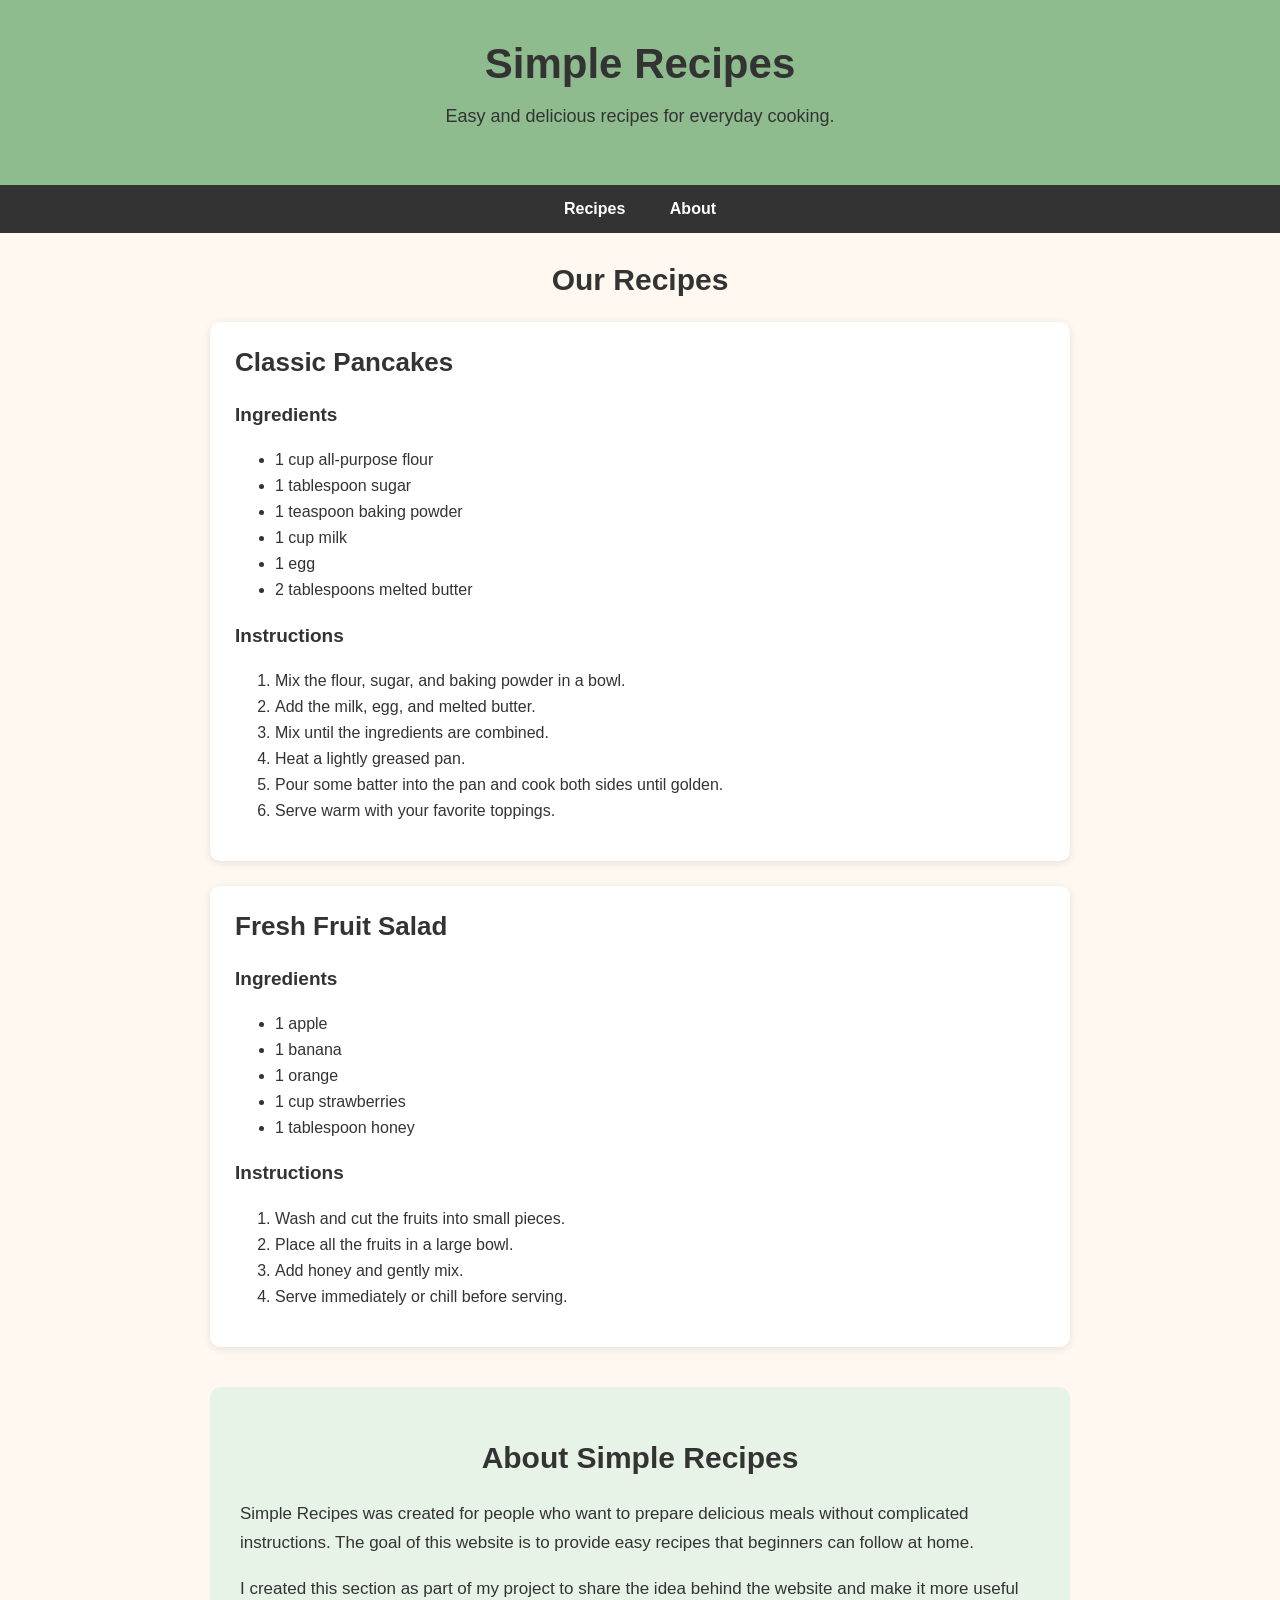
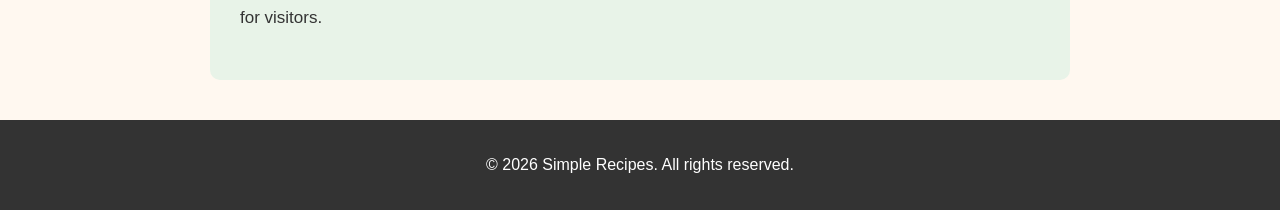
<file: index.html>
<!DOCTYPE html>
<html lang="en">
<head>
    <meta charset="UTF-8">
    <meta name="viewport" content="width=device-width, initial-scale=1.0">

    <title>Simple Recipes</title>

    <link rel="stylesheet" href="style.css">
</head>

<body>

    <header>
        <h1>Simple Recipes</h1>
        <p>Easy and delicious recipes for everyday cooking.</p>
    </header>

    <nav>
        <a href="#recipes">Recipes</a>
        <a href="#about">About</a>
    </nav>

    <main>

        <section id="recipes">
            <h2>Our Recipes</h2>

            <div class="recipe">
                <h3>Classic Pancakes</h3>

                <h4>Ingredients</h4>
                <ul>
                    <li>1 cup all-purpose flour</li>
                    <li>1 tablespoon sugar</li>
                    <li>1 teaspoon baking powder</li>
                    <li>1 cup milk</li>
                    <li>1 egg</li>
                    <li>2 tablespoons melted butter</li>
                </ul>

                <h4>Instructions</h4>
                <ol>
                    <li>Mix the flour, sugar, and baking powder in a bowl.</li>
                    <li>Add the milk, egg, and melted butter.</li>
                    <li>Mix until the ingredients are combined.</li>
                    <li>Heat a lightly greased pan.</li>
                    <li>Pour some batter into the pan and cook both sides until golden.</li>
                    <li>Serve warm with your favorite toppings.</li>
                </ol>
            </div>

            <div class="recipe">
                <h3>Fresh Fruit Salad</h3>

                <h4>Ingredients</h4>
                <ul>
                    <li>1 apple</li>
                    <li>1 banana</li>
                    <li>1 orange</li>
                    <li>1 cup strawberries</li>
                    <li>1 tablespoon honey</li>
                </ul>

                <h4>Instructions</h4>
                <ol>
                    <li>Wash and cut the fruits into small pieces.</li>
                    <li>Place all the fruits in a large bowl.</li>
                    <li>Add honey and gently mix.</li>
                    <li>Serve immediately or chill before serving.</li>
                </ol>
            </div>

        </section>

        <!-- Student-created About section -->
        <section id="about">
            <h2>About Simple Recipes</h2>

            <p>
                Simple Recipes was created for people who want to prepare
                delicious meals without complicated instructions. The goal
                of this website is to provide easy recipes that beginners
                can follow at home.
            </p>

            <p>
                I created this section as part of my project to share the
                idea behind the website and make it more useful for visitors.
            </p>
        </section>

    </main>

    <footer>
        <p>&copy; 2026 Simple Recipes. All rights reserved.</p>
    </footer>

</body>
</html>
</file>
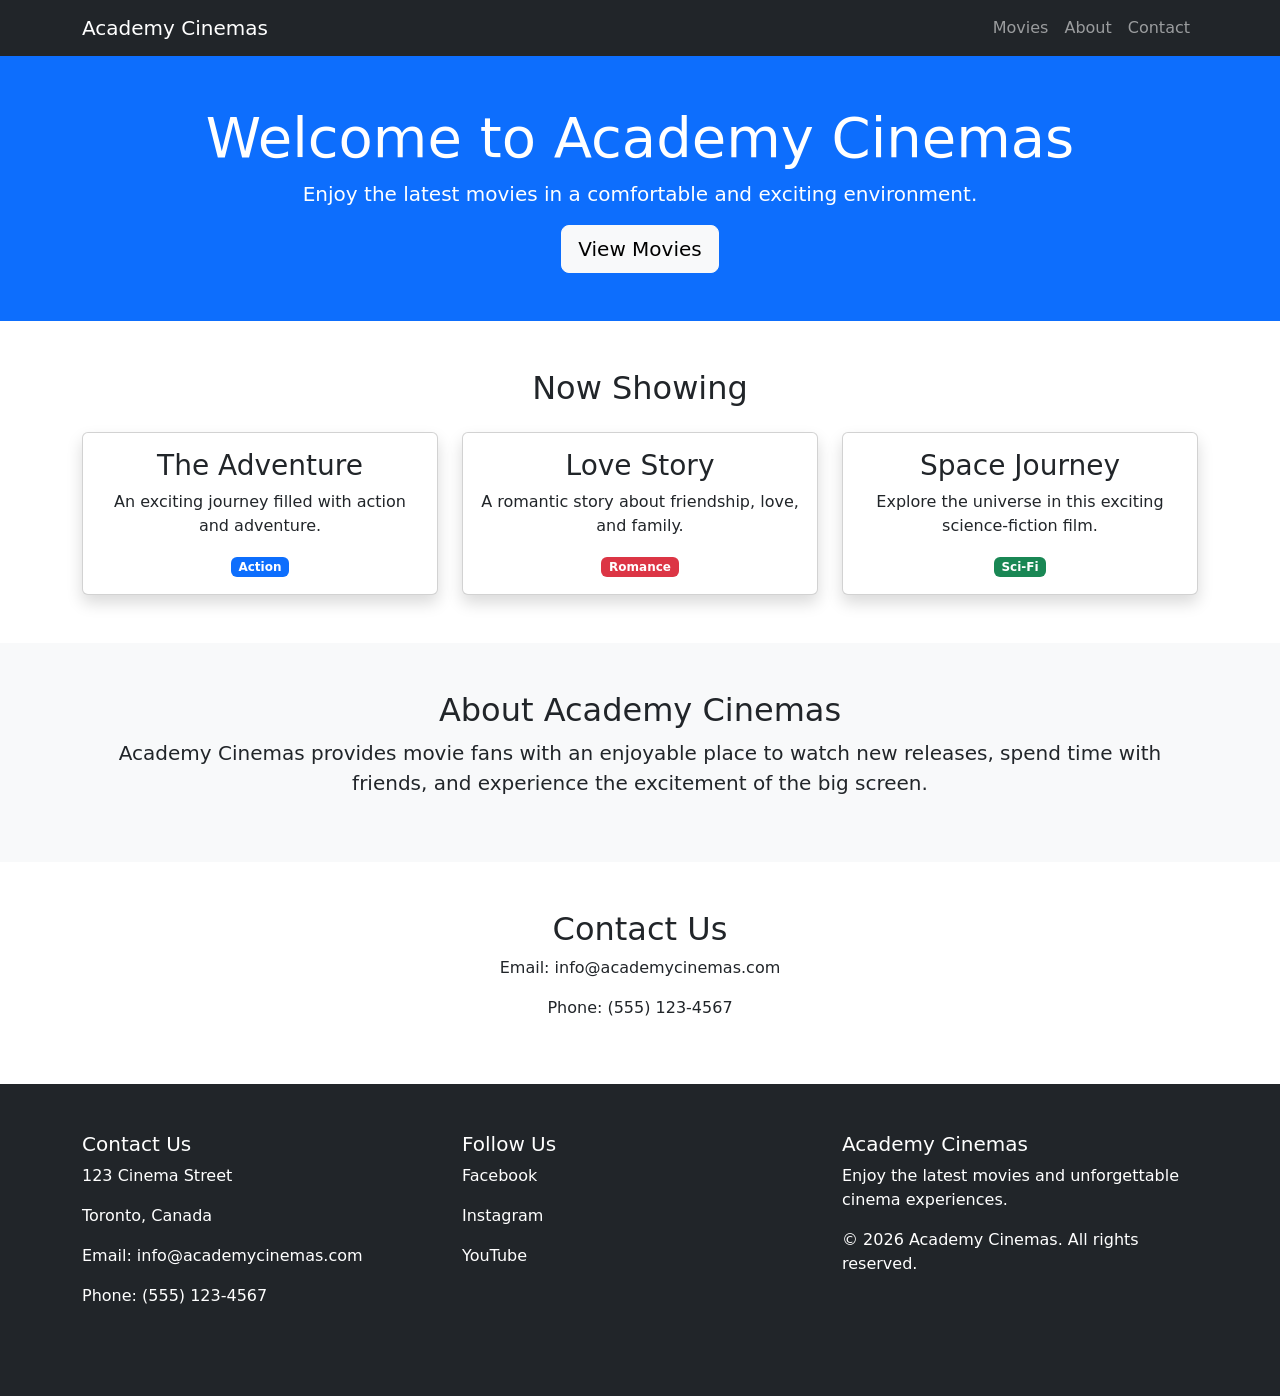
<file: Academy-Cinemas/index.html>
<!DOCTYPE html>
<html lang="en">
<head>
    <meta charset="UTF-8">
    <meta name="viewport" content="width=device-width, initial-scale=1.0">

    <title>Academy Cinemas</title>

    <!-- Bootstrap CSS -->
    <link
        href="https://cdn.jsdelivr.net/npm/bootstrap@5.2.3/dist/css/bootstrap.min.css"
        rel="stylesheet"
    >
</head>

<body>

    <!-- Navigation -->
    <nav class="navbar navbar-expand-lg navbar-dark bg-dark">
        <div class="container">
            <a class="navbar-brand" href="#">Academy Cinemas</a>

            <button
                class="navbar-toggler"
                type="button"
                data-bs-toggle="collapse"
                data-bs-target="#navbarNav"
            >
                <span class="navbar-toggler-icon"></span>
            </button>

            <div class="collapse navbar-collapse" id="navbarNav">
                <ul class="navbar-nav ms-auto">
                    <li class="nav-item">
                        <a class="nav-link" href="#movies">Movies</a>
                    </li>
                    <li class="nav-item">
                        <a class="nav-link" href="#about">About</a>
                    </li>
                    <li class="nav-item">
                        <a class="nav-link" href="#contact">Contact</a>
                    </li>
                </ul>
            </div>
        </div>
    </nav>

    <!-- Hero Section -->
    <header class="bg-primary text-white text-center py-5">
        <div class="container">
            <h1 class="display-4">Welcome to Academy Cinemas</h1>
            <p class="lead">
                Enjoy the latest movies in a comfortable and exciting environment.
            </p>
            <a href="#movies" class="btn btn-light btn-lg">View Movies</a>
        </div>
    </header>

    <!-- Movies Section -->
    <section id="movies" class="py-5">
        <div class="container">

            <h2 class="text-center mb-4">Now Showing</h2>

            <div class="row g-4">

                <div class="col-md-4">
                    <div class="card h-100 shadow">
                        <div class="card-body text-center">
                            <h3 class="card-title">The Adventure</h3>
                            <p class="card-text">
                                An exciting journey filled with action and adventure.
                            </p>
                            <span class="badge bg-primary">Action</span>
                        </div>
                    </div>
                </div>

                <div class="col-md-4">
                    <div class="card h-100 shadow">
                        <div class="card-body text-center">
                            <h3 class="card-title">Love Story</h3>
                            <p class="card-text">
                                A romantic story about friendship, love, and family.
                            </p>
                            <span class="badge bg-danger">Romance</span>
                        </div>
                    </div>
                </div>

                <div class="col-md-4">
                    <div class="card h-100 shadow">
                        <div class="card-body text-center">
                            <h3 class="card-title">Space Journey</h3>
                            <p class="card-text">
                                Explore the universe in this exciting science-fiction film.
                            </p>
                            <span class="badge bg-success">Sci-Fi</span>
                        </div>
                    </div>
                </div>

            </div>
        </div>
    </section>

    <!-- About Section -->
    <section id="about" class="bg-light py-5">
        <div class="container text-center">
            <h2>About Academy Cinemas</h2>
            <p class="lead">
                Academy Cinemas provides movie fans with an enjoyable place
                to watch new releases, spend time with friends, and experience
                the excitement of the big screen.
            </p>
        </div>
    </section>

    <!-- Contact Section -->
    <section id="contact" class="py-5">
        <div class="container text-center">
            <h2>Contact Us</h2>
            <p>Email: info@academyc​​inemas.com</p>
            <p>Phone: (555) 123-4567</p>
        </div>
    </section>

    <!-- Bootstrap Footer -->
    <footer class="bg-dark text-white py-5">

        <div class="container">

            <div class="row">

                <!-- Contact Information -->
                <div class="col-md-4 mb-4">
                    <h5>Contact Us</h5>
                    <p>123 Cinema Street</p>
                    <p>Toronto, Canada</p>
                    <p>Email: info@academyc​​inemas.com</p>
                    <p>Phone: (555) 123-4567</p>
                </div>

                <!-- Social Media -->
                <div class="col-md-4 mb-4">
                    <h5>Follow Us</h5>
                    <p>
                        <a href="#" class="text-white text-decoration-none">
                            Facebook
                        </a>
                    </p>
                    <p>
                        <a href="#" class="text-white text-decoration-none">
                            Instagram
                        </a>
                    </p>
                    <p>
                        <a href="#" class="text-white text-decoration-none">
                            YouTube
                        </a>
                    </p>
                </div>

                <!-- Copyright -->
                <div class="col-md-4 mb-4">
                    <h5>Academy Cinemas</h5>
                    <p>
                        Enjoy the latest movies and unforgettable
                        cinema experiences.
                    </p>
                    <p>&copy; 2026 Academy Cinemas. All rights reserved.</p>
                </div>

            </div>

        </div>

    </footer>

    <!-- Bootstrap JavaScript -->
    <script
        src="https://cdn.jsdelivr.net/npm/bootstrap@5.2.3/dist/js/bootstrap.bundle.min.js">
    </script>

</body>
</html>
</file>
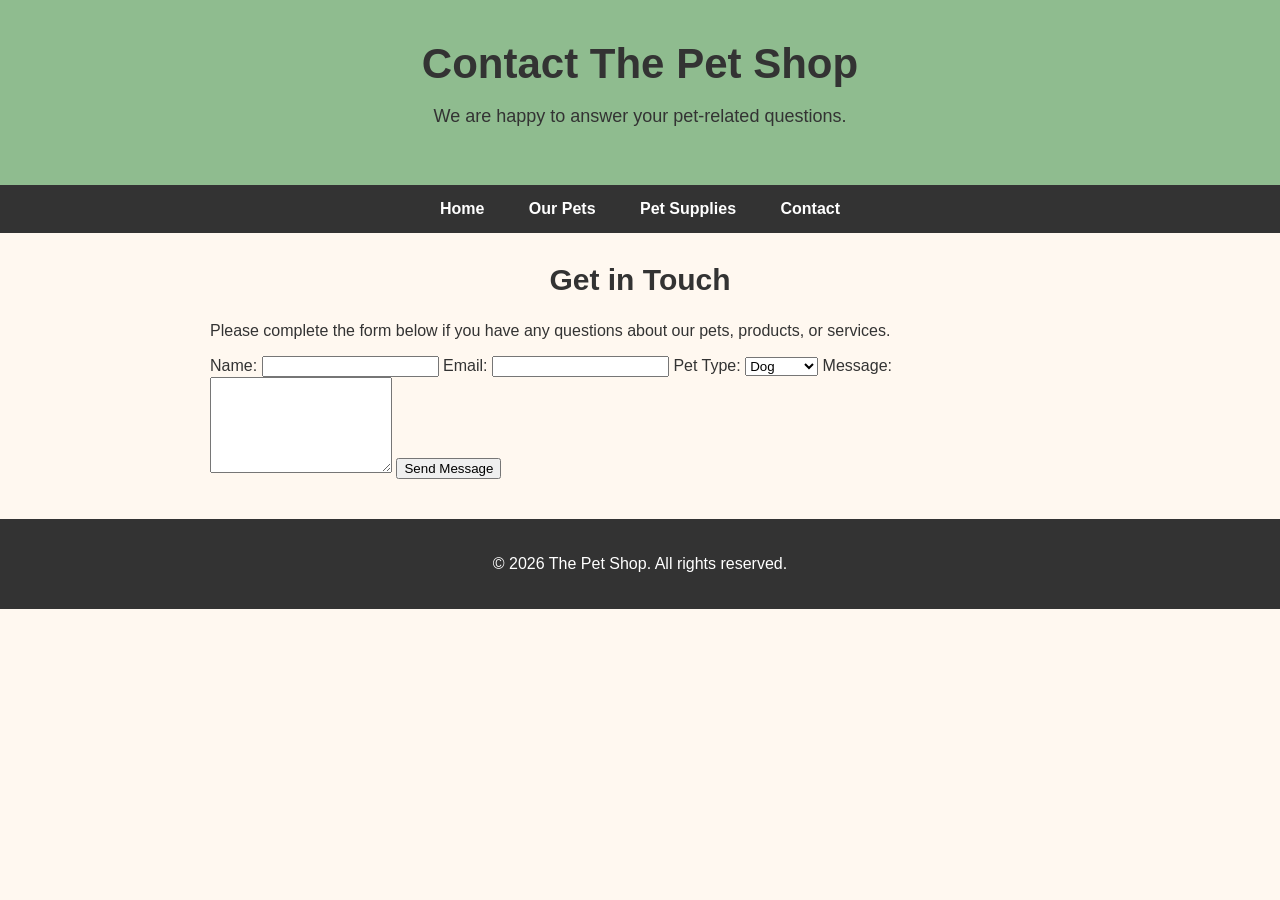
<file: contact.html>
<!DOCTYPE html>
<html lang="en">
<head>
    <meta charset="UTF-8">
    <meta name="viewport" content="width=device-width, initial-scale=1.0">

    <meta name="description" content="Contact The Pet Shop for questions, pet care information, products, and customer inquiries.">

    <title>The Pet Shop - Contact</title>

    <link rel="stylesheet" href="style.css">
</head>

<body>

    <header>
        <h1>Contact The Pet Shop</h1>
        <p>We are happy to answer your pet-related questions.</p>
    </header>

    <nav>
        <a href="index.html">Home</a>
        <a href="index.html#pets">Our Pets</a>
        <a href="index.html#supplies">Pet Supplies</a>
        <a href="contact.html">Contact</a>
    </nav>

    <main>

        <section class="contact-box">

            <h2>Get in Touch</h2>

            <p>
                Please complete the form below if you have any questions
                about our pets, products, or services.
            </p>

            <form>

                <label for="name">Name:</label>
                <input type="text" id="name" name="name">

                <label for="email">Email:</label>
                <input type="email" id="email" name="email">

                <label for="pet">Pet Type:</label>

                <select id="pet" name="pet">
                    <option value="dog">Dog</option>
                    <option value="cat">Cat</option>
                    <option value="rabbit">Rabbit</option>
                    <option value="hamster">Hamster</option>
                    <option value="other">Other</option>
                </select>

                <label for="message">Message:</label>

                <textarea id="message" name="message" rows="6"></textarea>

                <button type="submit">Send Message</button>

            </form>

        </section>

    </main>

    <footer>
        <p>&copy; 2026 The Pet Shop. All rights reserved.</p>
    </footer>

</body>
</html>
</file>
<file: style.css>
* {
    box-sizing: border-box;
}

body {
    margin: 0;
    font-family: Arial, sans-serif;
    background-color: #fff8f0;
    color: #333;
}

header {
    background-color: #8fbc8f;
    text-align: center;
    padding: 40px 20px;
}

header h1 {
    margin: 0;
    font-size: 42px;
}

header p {
    font-size: 18px;
}

nav {
    background-color: #333;
    text-align: center;
    padding: 15px;
}

nav a {
    color: white;
    text-decoration: none;
    margin: 0 20px;
    font-weight: bold;
}

nav a:hover {
    text-decoration: underline;
}

main {
    max-width: 900px;
    margin: 30px auto;
    padding: 0 20px;
}

h2 {
    text-align: center;
    font-size: 30px;
}

.recipe {
    background-color: white;
    margin: 25px 0;
    padding: 25px;
    border-radius: 10px;
    box-shadow: 0 2px 8px rgba(0, 0, 0, 0.1);
}

.recipe h3 {
    font-size: 26px;
    margin-top: 0;
}

.recipe h4 {
    font-size: 19px;
}

li {
    margin-bottom: 8px;
}

#about {
    background-color: #e8f3e8;
    padding: 30px;
    margin-top: 40px;
    border-radius: 10px;
}

#about p {
    line-height: 1.7;
    font-size: 17px;
}

footer {
    background-color: #333;
    color: white;
    text-align: center;
    padding: 20px;
    margin-top: 40px;
}
</file>
